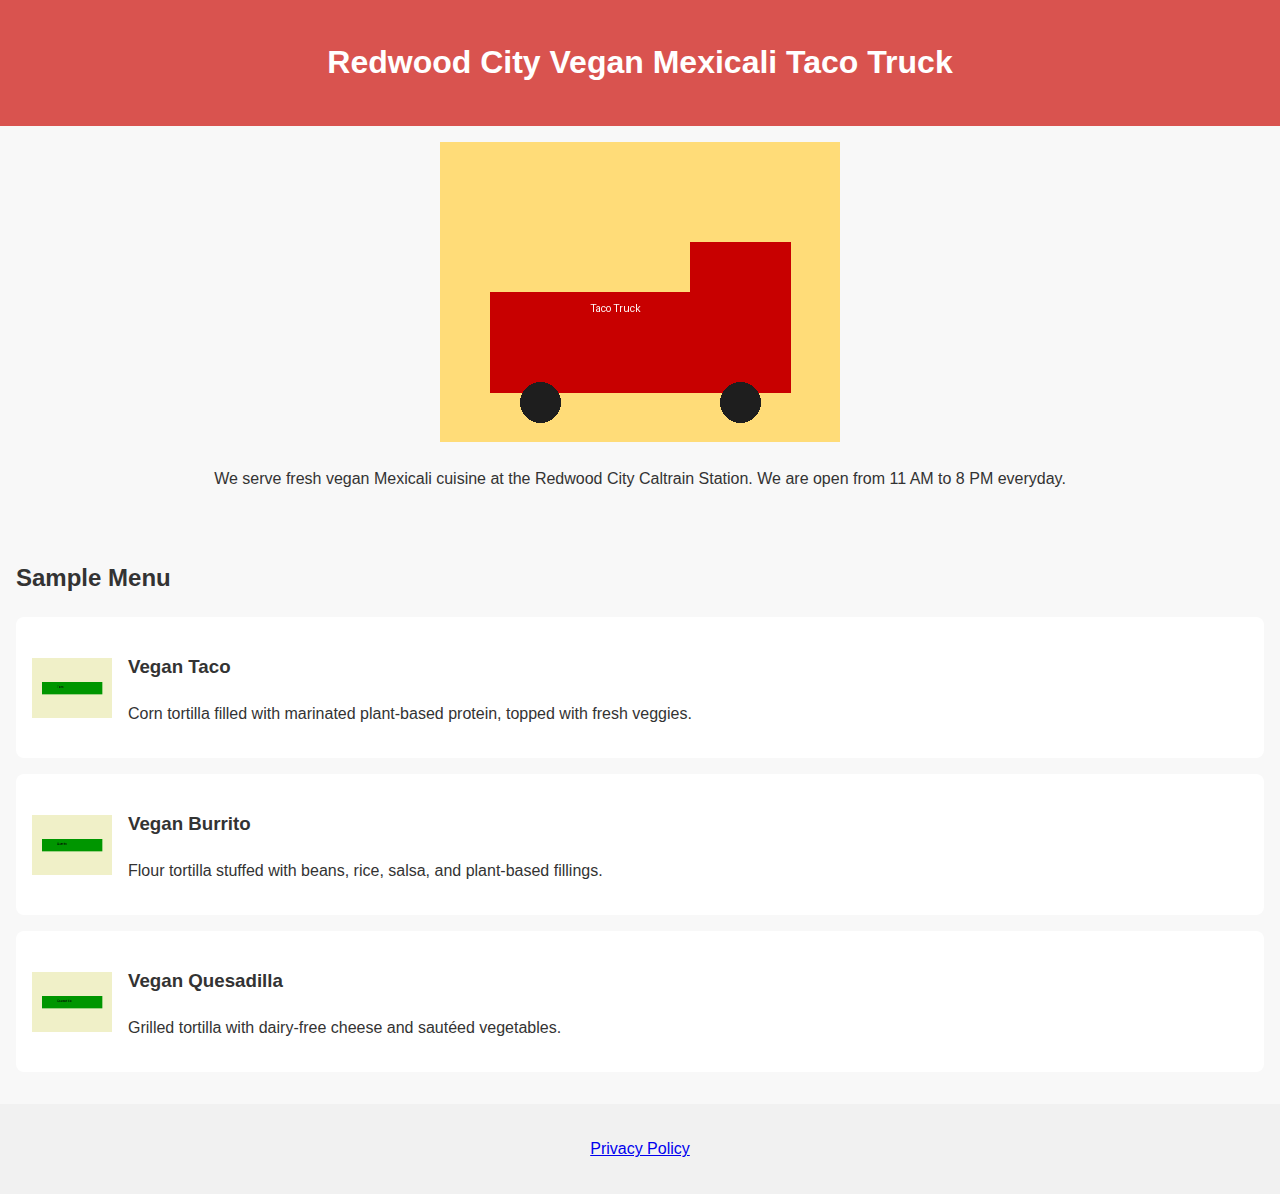
<file: index.html>
<!DOCTYPE html>
<html lang="en">
<head>
    <meta charset="UTF-8">
    <meta name="viewport" content="width=device-width, initial-scale=1.0">
    <title>Redwood City Vegan Taco Truck</title>
    <link rel="stylesheet" href="style.css">
</head>
<body>
    <header>
        <h1>Redwood City Vegan Mexicali Taco Truck</h1>
    </header>
    <section id="intro">
        <img src="[data-uri]" alt="Taco Truck">
        <p>We serve fresh vegan Mexicali cuisine at the Redwood City Caltrain Station. We are open from 11 AM to 8 PM everyday.</p>
    </section>
    <section id="menu">
        <h2>Sample Menu</h2>
        <ul class="menu-list">
            <li>
                <img src="[data-uri]" alt="Vegan Taco">
                <div>
                    <h3>Vegan Taco</h3>
                    <p>Corn tortilla filled with marinated plant-based protein, topped with fresh veggies.</p>
                </div>
            </li>
            <li>
                <img src="[data-uri]" alt="Vegan Burrito">
                <div>
                    <h3>Vegan Burrito</h3>
                    <p>Flour tortilla stuffed with beans, rice, salsa, and plant-based fillings.</p>
                </div>
            </li>
            <li>
                <img src="[data-uri]" alt="Vegan Quesadilla">
                <div>
                    <h3>Vegan Quesadilla</h3>
                    <p>Grilled tortilla with dairy-free cheese and sautéed vegetables.</p>
                </div>
            </li>
        </ul>
    </section>
    <footer>
        <p><a href="privacy.html">Privacy Policy</a></p>
    </footer>
</body>
</html>
</file>
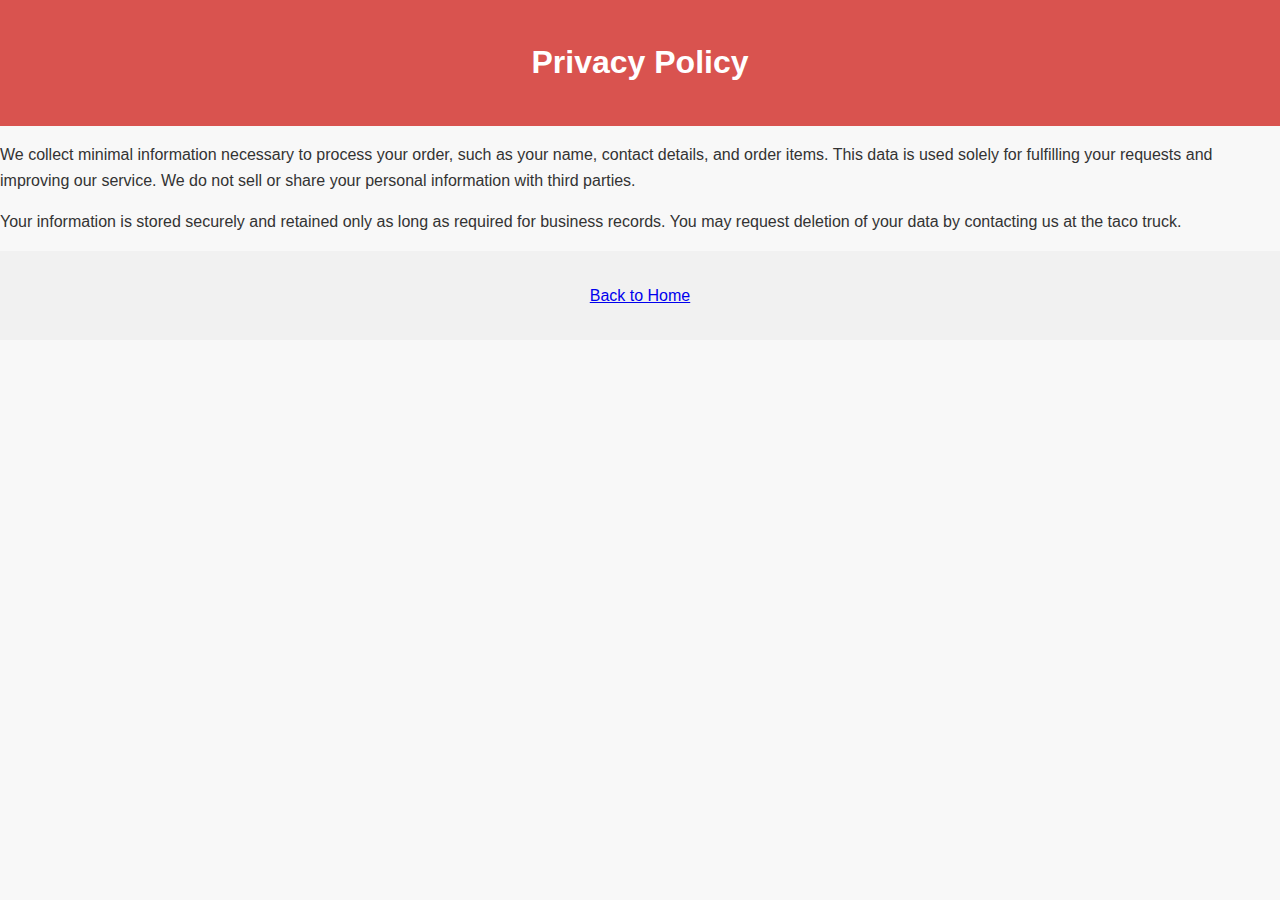
<file: privacy.html>
<!DOCTYPE html>
<html lang="en">
<head>
    <meta charset="UTF-8">
    <meta name="viewport" content="width=device-width, initial-scale=1.0">
    <title>Privacy Policy</title>
    <link rel="stylesheet" href="style.css">
</head>
<body>
    <header>
        <h1>Privacy Policy</h1>
    </header>
    <section>
        <p>We collect minimal information necessary to process your order, such as your name, contact details, and order items. This data is used solely for fulfilling your requests and improving our service. We do not sell or share your personal information with third parties.</p>
        <p>Your information is stored securely and retained only as long as required for business records. You may request deletion of your data by contacting us at the taco truck.</p>
    </section>
    <footer>
        <p><a href="index.html">Back to Home</a></p>
    </footer>
</body>
</html>
</file>
<file: style.css>
body {
    font-family: Arial, sans-serif;
    margin: 0;
    padding: 0;
    line-height: 1.6;
    background: #f8f8f8;
    color: #333;
}
header {
    background: #d9534f;
    color: #fff;
    padding: 1em 0;
    text-align: center;
}
#intro {
    text-align: center;
    padding: 1em;
}
#intro img {
    max-width: 100%;
    height: auto;
}
#menu {
    padding: 1em;
}
.menu-list {
    list-style: none;
    padding: 0;
}
.menu-list li {
    display: flex;
    align-items: center;
    margin-bottom: 1em;
    background: #fff;
    padding: 1em;
    border-radius: 8px;
}
.menu-list img {
    width: 80px;
    height: 60px;
    margin-right: 1em;
    object-fit: cover;
}
footer {
    text-align: center;
    padding: 1em;
    background: #f1f1f1;
}
</file>
